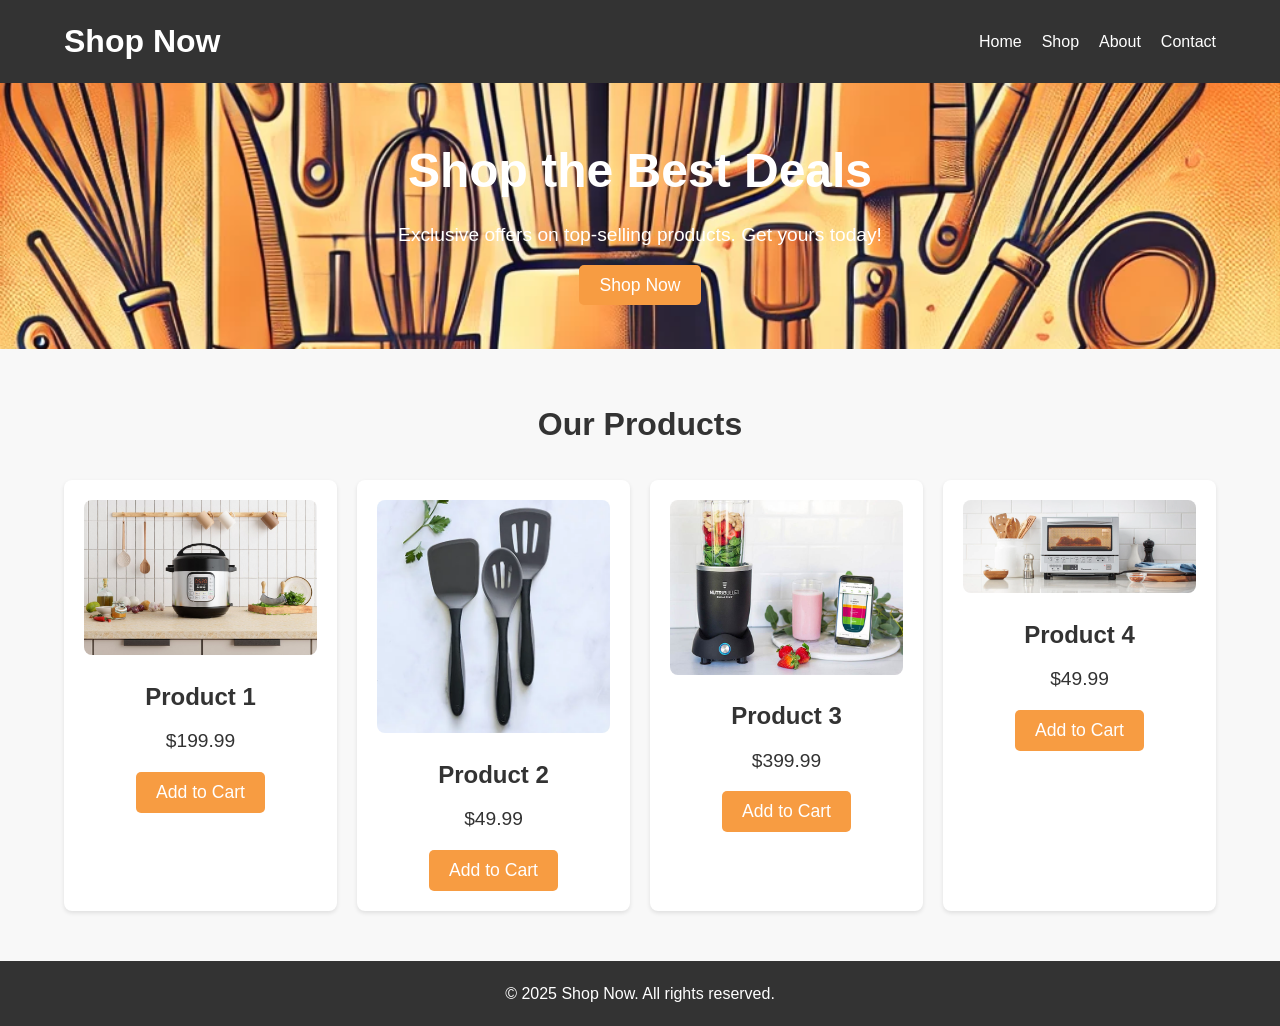
<file: index.html>
<!DOCTYPE html>
<html lang="en">
<head>
    <meta charset="UTF-8">
    <meta name="viewport" content="width=device-width, initial-scale=1.0">
    <meta http-equiv="X-UA-Compatible" content="ie=edge">
    <title>ShopX - eCommerce</title>
    <link rel="stylesheet" href="styles.css">
</head>
<body>
    <header>
        <div class="logo">
            <h1>Shop Now</h1>
        </div>
        <nav>
            <ul>
                <li><a href="#home">Home</a></li>
                <li><a href="#shop">Shop</a></li>
                <li><a href="#about">About</a></li>
                <li><a href="#contact">Contact</a></li>
            </ul>
        </nav>
    </header>

    <section id="hero">
        <div class="hero-content">
            <h2>Shop the Best Deals</h2>
            <p>Exclusive offers on top-selling products. Get yours today!</p>
            <a href="#shop" class="cta-button">Shop Now</a>
        </div>
    </section>

    <section id="shop">
        <h2>Our Products</h2>
        <div class="product-grid">
            <div class="product-card">
                <img src="images/image-1.webp" alt="Product 1">
                <h3>Product 1</h3>
                <p>$199.99</p>
                <button>Add to Cart</button>
            </div>
            <div class="product-card">
                <img src="images/image-2.webp" alt="Product 2">
                <h3>Product 2</h3>
                <p>$49.99</p>
                <button>Add to Cart</button>
            </div>
            <div class="product-card">
                <img src="images/image-3.webp" alt="Product 3">
                <h3>Product 3</h3>
                <p>$399.99</p>
                <button>Add to Cart</button>
            </div>
            <div class="product-card">
                <img src="images/image-4.webp" alt="Product 4">
                <h3>Product 4</h3>
                <p>$49.99</p>
                <button>Add to Cart</button>
            </div>
        </div>
    </section>

    <footer>
        <p>&copy; 2025 Shop Now. All rights reserved.</p>
    </footer>
</body>
</html>
</file>
<file: styles.css>
/* Reset some basic styles */
* {
    margin: 0;
    padding: 0;
    box-sizing: border-box;
}

/* General Body Styling */
body {
    font-family: 'Arial', sans-serif;
    line-height: 1.6;
    color: #333;
    background-color: #f8f8f8;
}

/* Header Styling */
header {
    display: flex;
    justify-content: space-between;
    align-items: center;
    padding: 1rem 5%;
    background-color: #333;
    color: white;
}

header .logo h1 {
    font-size: 2rem;
}

header nav ul {
    display: flex;
    list-style: none;
}

header nav ul li {
    margin-left: 20px;
}

header nav ul li a {
    color: white;
    text-decoration: none;
    font-size: 1rem;
    transition: color 0.3s ease;
}

header nav ul li a:hover {
    color: #f79c42;
}

/* Hero Section */
#hero {
    background-image: url("images/background1.webp");
    background-size: cover;
    background-position: center;
    padding: 50px 5%;
    text-align: center;
    color: white;
}

#hero h2 {
    font-size: 3rem;
    margin-bottom: 10px;
}

#hero p {
    font-size: 1.2rem;
    margin-bottom: 20px;
}

.cta-button {
    background-color: #f79c42;
    color: white;
    padding: 10px 20px;
    text-decoration: none;
    font-size: 1.1rem;
    border-radius: 5px;
    transition: background-color 0.3s ease;
}

.cta-button:hover {
    background-color: #e67e22;
}

/* Shop Section */
#shop {
    padding: 50px 5%;
    text-align: center;
}

#shop h2 {
    font-size: 2rem;
    margin-bottom: 30px;
}

.product-grid {
    display: grid;
    grid-template-columns: repeat(auto-fill, minmax(250px, 1fr));
    gap: 20px;
}

.product-card {
    background-color: white;
    border-radius: 8px;
    box-shadow: 0 2px 4px rgba(0, 0, 0, 0.1);
    overflow: hidden;
    text-align: center;
    padding: 20px;
    transition: transform 0.3s ease;
}

.product-card:hover {
    transform: translateY(-10px);
}

.product-card img {
    width: 100%;
    border-radius: 8px;
    margin-bottom: 15px;
}

.product-card h3 {
    font-size: 1.5rem;
    margin-bottom: 10px;
}

.product-card p {
    font-size: 1.2rem;
    margin-bottom: 15px;
}

.product-card button {
    background-color: #f79c42;
    color: white;
    border: none;
    padding: 10px 20px;
    cursor: pointer;
    font-size: 1.1rem;
    border-radius: 5px;
    transition: background-color 0.3s ease;
}

.product-card button:hover {
    background-color: #e67e22;
}

/* Footer Styling */
footer {
    background-color: #333;
    color: white;
    text-align: center;
    padding: 20px;
}

/* Media Queries for Responsiveness */
@media (max-width: 768px) {
    header {
        flex-direction: column;
        align-items: flex-start;
    }

    header nav ul {
        flex-direction: column;
        margin-top: 20px;
    }

    .cta-button {
        font-size: 1rem;
    }

    .product-card {
        padding: 15px;
    }
}

@media (max-width: 480px) {
    #hero h2 {
        font-size: 2rem;
    }

    .product-card h3 {
        font-size: 1.2rem;
    }

    .product-card p {
        font-size: 1rem;
    }
}
</file>
